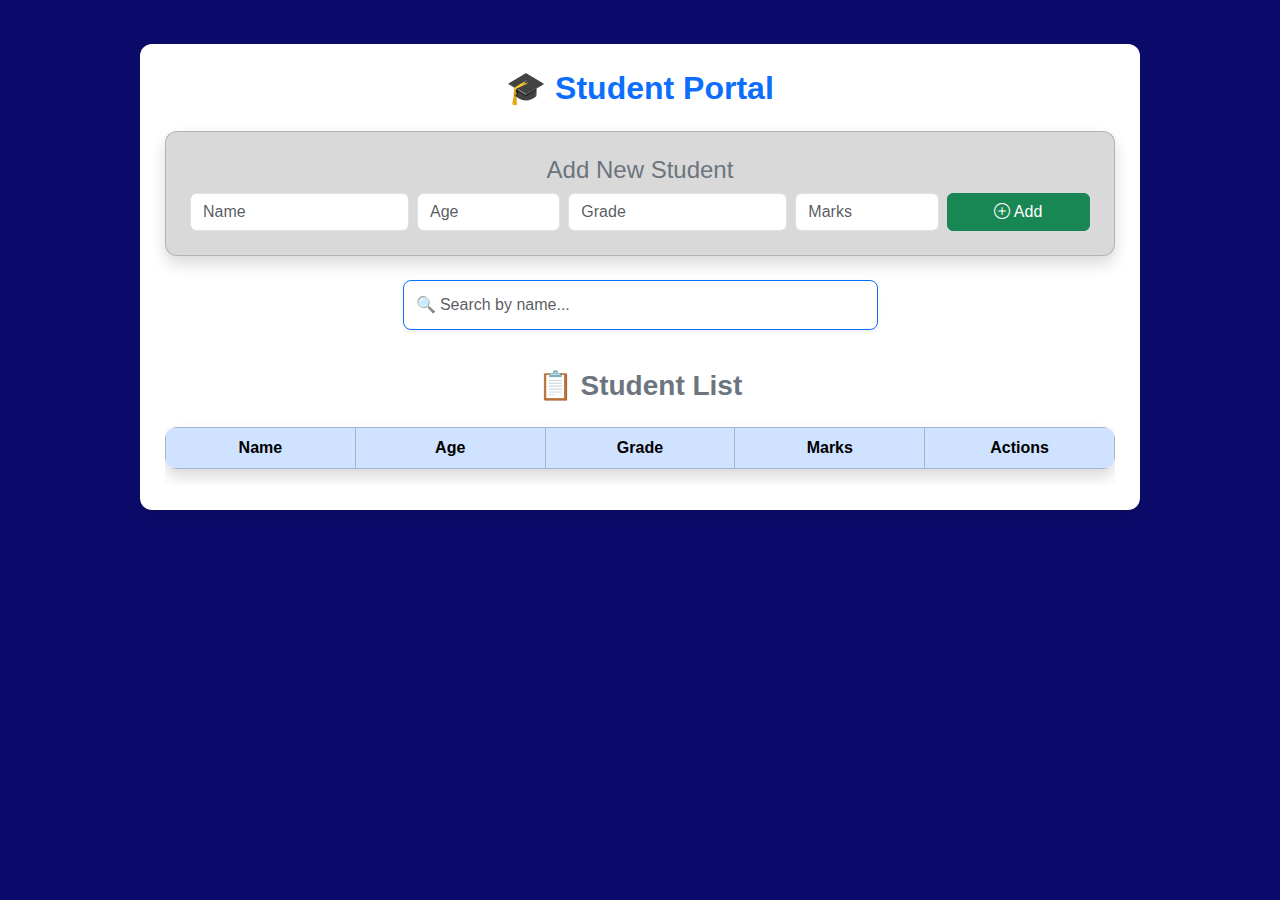
<file: index.html>
<!DOCTYPE html>
<html lang="en">
<head>
    <meta charset="UTF-8">
    <meta name="viewport" content="width=device-width, initial-scale=1.0">
    <title>Student Portal</title>
    <link rel="stylesheet" href="https://cdn.jsdelivr.net/npm/bootstrap@5.3.0/dist/css/bootstrap.min.css">
    <link rel="stylesheet" href="https://cdn.jsdelivr.net/npm/bootstrap-icons/font/bootstrap-icons.css">
    <link rel="stylesheet" href="style.css">
</head>
<body class="bg-light">

    <div class="container mt-4">
        <h2 class="text-center mb-4 text-primary fw-bold">🎓 Student Portal</h2>

        <div class="card shadow p-4">
            <h4 class="text-center text-secondary">Add New Student</h4>
            <form id="studentForm" class="row g-2">
                <div class="col-md-3">
                    <input type="text" id="name" class="form-control" placeholder="Name" required>
                </div>
                <div class="col-md-2">
                    <input type="number" id="age" class="form-control" placeholder="Age" required>
                </div>
                <div class="col-md-3">
                    <input type="text" id="grade" class="form-control" placeholder="Grade" required>
                </div>
                <div class="col-md-2">
                    <input type="number" id="marks" class="form-control" placeholder="Marks" required>
                </div>
                <div class="col-md-2 text-center">
                    <button type="submit" class="btn btn-success w-100">
                        <i class="bi bi-plus-circle"></i> Add
                    </button>
                </div>
            </form>
        </div>

        <div class="mt-4 d-flex justify-content-center">
            <input type="text" id="search" class="form-control w-50 border-primary shadow-sm"
                placeholder="🔍 Search by name..." onkeyup="searchStudent()">
        </div>

        <h3 class="text-center mt-4 text-secondary">📋 Student List</h3>

        <div class="table-container">
            <table class="table table-bordered table-striped mt-3 shadow">
                <thead class="table-primary">
                    <tr class="text-center">
                        <th>Name</th>
                        <th>Age</th>
                        <th>Grade</th>
                        <th>Marks</th>
                        <th>Actions</th>
                    </tr>
                </thead>
                <tbody id="studentList"></tbody>
            </table>
        </div>
    </div>

    <div class="modal fade" id="editModal" tabindex="-1" aria-labelledby="editModalLabel" aria-hidden="true">
        <div class="modal-dialog">
            <div class="modal-content">
                <div class="modal-header">
                    <h5 class="modal-title" id="editModalLabel">Edit Student</h5>
                    <button type="button" class="btn-close" data-bs-dismiss="modal" aria-label="Close"></button>
                </div>
                <div class="modal-body">
                    <form id="editForm">
                        <input type="hidden" id="editId">
                        <div class="mb-3">
                            <label for="editName" class="form-label">Name:</label>
                            <input type="text" class="form-control" id="editName" required>
                        </div>
                        <div class="mb-3">
                            <label for="editAge" class="form-label">Age:</label>
                            <input type="number" class="form-control" id="editAge" required>
                        </div>
                        <div class="mb-3">
                            <label for="editGrade" class="form-label">Grade:</label>
                            <input type="text" class="form-control" id="editGrade" required>
                        </div>
                        <div class="mb-3">
                            <label for="editMarks" class="form-label">Marks:</label>
                            <input type="number" class="form-control" id="editMarks" required>
                        </div>
                        <div class="text-center">
                            <button type="submit" class="btn btn-primary">Save Changes</button>
                        </div>
                    </form>
                </div>
            </div>
        </div>
    </div>

    <script src="script.js"></script>
    <script src="https://cdn.jsdelivr.net/npm/bootstrap@5.3.0/dist/js/bootstrap.bundle.min.js"></script>
</body>  
</html>
</file>
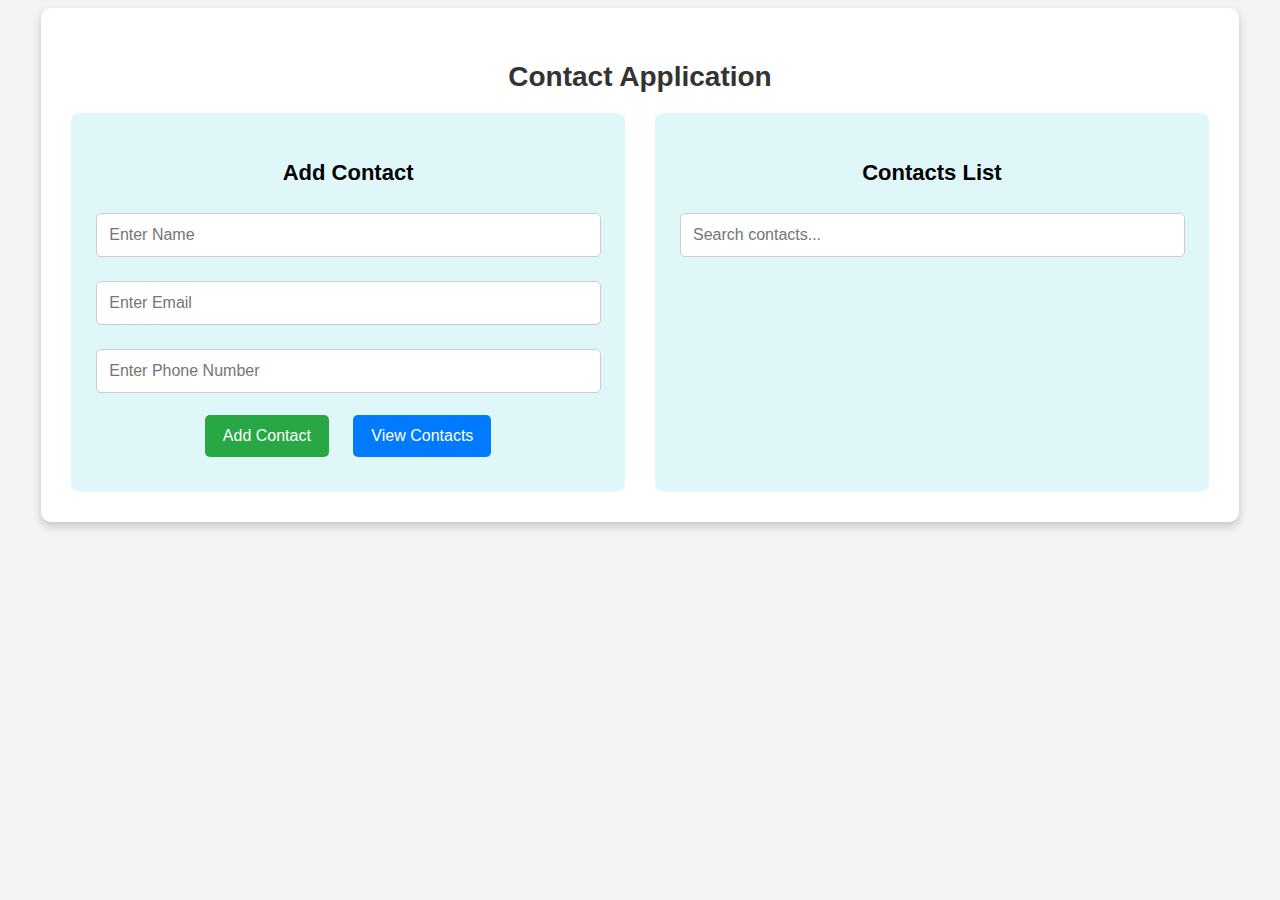
<file: contact.html>
<!DOCTYPE html>
<html lang="en">
<head>
    <meta charset="UTF-8">
    <meta name="viewport" content="width=device-width, initial-scale=1.0">
    <title>Contact Application</title>
    <link rel="stylesheet" href="contactcss.css">
</head>
<body>

    <div class="container">
        <h2>Contact Application</h2>

        <div class="main">
            <div class="contact-form">
                <h3 id="formTitle">Add Contact</h3>
                <input type="hidden" id="editIndex">
                <input type="text" id="name" placeholder="Enter Name">
                <input type="email" id="email" placeholder="Enter Email">
                <input type="text" id="phone" placeholder="Enter Phone Number">
                <button id="addContact">Add Contact</button>
                <button id="updateContact" style="display: none;">Update Contact</button>
                <button id="viewContacts">View Contacts</button>
            </div>

            <div class="contact-list-container">
                <h3>Contacts List</h3>
                <input type="text" id="search" placeholder="Search contacts...">
                <div class="contact-list" id="contactList"></div>
            </div>
        </div>
    </div>

    <script src="contactjs.js"></script>
</body>
</html>
</file>
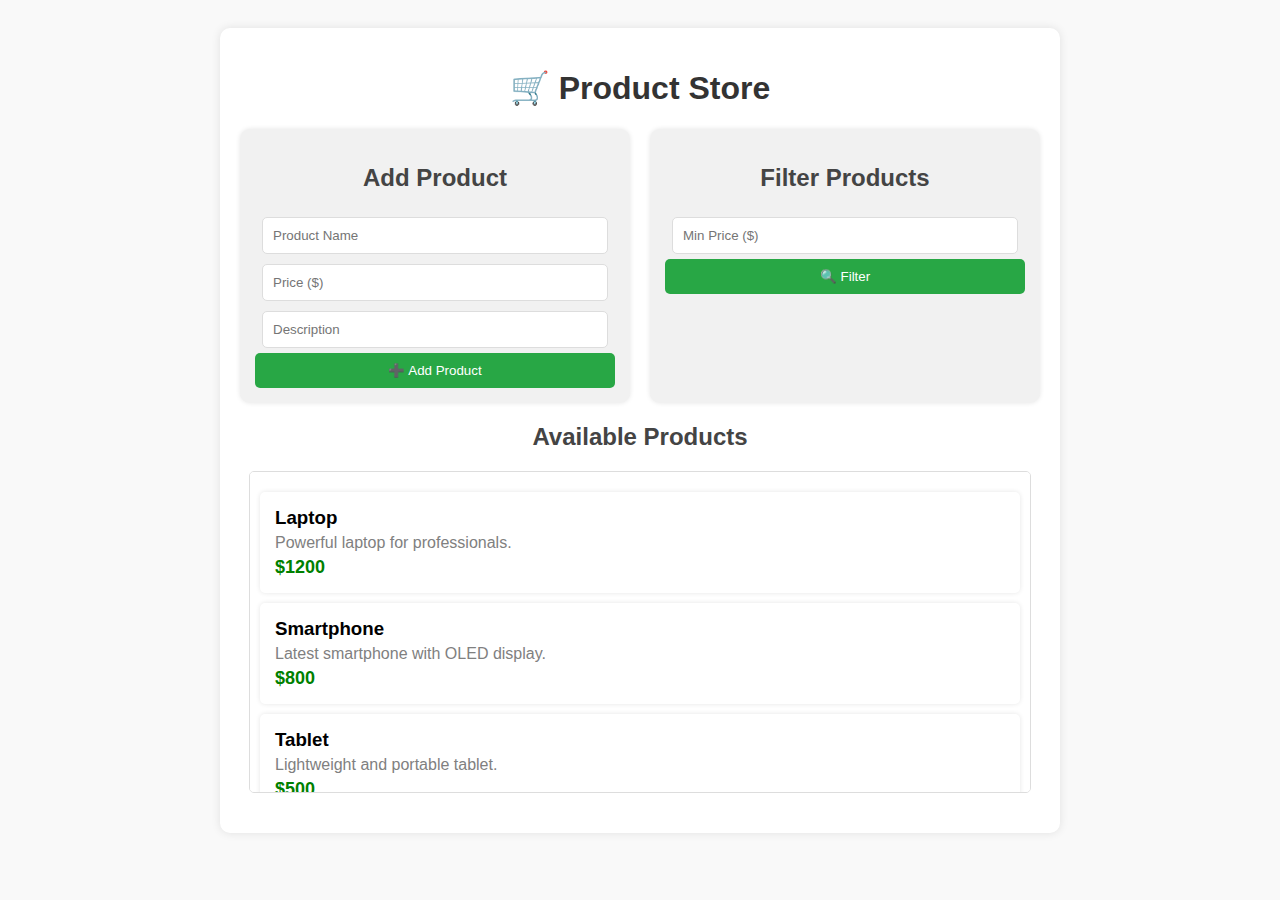
<file: product.html>
<!DOCTYPE html>
<html lang="en">
<head>
    <meta charset="UTF-8">
    <meta name="viewport" content="width=device-width, initial-scale=1.0">
    <title>Product Store</title>
    <link rel="stylesheet" href="prdctcss.css">
</head>
<body>

    <div class="container">
        <h1>🛒 Product Store</h1>

        <div class="grid-container">
            <div class="add-product">
                <h2>Add Product</h2>
                <input type="text" id="productName" placeholder="Product Name">
                <input type="number" id="productPrice" placeholder="Price ($)">
                <input type="text" id="productDescription" placeholder="Description">
                <button onclick="addProduct()">➕ Add Product</button>
            </div>

            <div class="filter">
                <h2>Filter Products</h2>
                <input type="number" id="minPrice" placeholder="Min Price ($)">
                <button onclick="filterProducts()">🔍 Filter</button>
            </div>
        </div>

        <h2>Available Products</h2>
        <div id="product-list"></div>
    </div>

    <script src="prdctjava.js"></script>
</body>
</html>
</file>
<file: style.css>
body {
    font-family: 'Poppins', sans-serif;
    background: linear-gradient(135deg, #0b0b6b, #0b0b6b);
    padding: 20px;
    color: #fff;
}

h2, h3 {
    color: #fff;
    font-weight: bold;
}

.container {
    max-width: 1000px;
    background: #ffffff;
    padding: 25px;
    border-radius: 12px;
    box-shadow: 0px 5px 15px rgba(0, 0, 0, 0.1);
    margin-top: 20px;
}

.card {
    background: #d9d9d9;
    border-radius: 12px;
    padding: 20px;
    box-shadow: 2px 4px 15px rgba(0, 0, 0, 0.08);
}

input, button {
    padding: 12px;
    border-radius: 8px;
    border: 1px solid #ddd;
}

button {
    background-color: #00B8D4;
    color: white;
    transition: 0.3s;
    font-weight: bold;
    border: none;
}

button:hover {
    background-color: #0099CC;
}

table {
    width: 100%;
    border-collapse: collapse;
    border-radius: 12px;
    overflow: hidden;
}

th {
    background-color: #0099CC;
    color: white;
    font-weight: bold;
    position: sticky;
    top: 0;
    z-index: 1;
    text-align: center;
}

tr:nth-child(even) {
    background-color: #EAF4FC;
}

tr:nth-child(odd) {
    background-color: #F9FAFC;
}

.table-container {
    max-height: 300px;
    overflow-y: auto;
    display: block;
    background: #ffffff;
}

#search {
    width: 100%;
    padding: 12px;
    border-radius: 8px;
    border: 1px solid #A0D2EB;
    margin-bottom: 15px;
    box-shadow: 2px 2px 10px rgba(0, 0, 0, 0.05);
}

.card, table, input, button {
    border-radius: 12px;
}

#editModal .modal-title {
    color: #ffffff;
}

#editModal .modal-body label {
    color: #ffffff;
}

.modal-content {
    background-color: #1f1f8d;
    border-radius: 12px;
    padding: 20px;
}

.table-container {
    overflow: hidden;
}

table tbody {
    display: block;
    max-height: 300px;
    overflow-y: auto;
}

table thead, table tbody tr {
    display: table;
    width: 100%;
    table-layout: fixed;
}

table th, table td {
    width: 150px;
    padding: 10px;
}
</file>
<file: contactcss.css>
body {
    font-family: Arial, sans-serif;
    background-color: #f4f4f4;
    text-align: center;
}

.container {
    width: 90%;
    max-width: 1500px;
    margin: auto;
    background: #fff;
    padding: 30px;
    box-shadow: 0px 4px 10px rgba(0, 0, 0, 0.2);
    border-radius: 10px;
}

.main {
    display: flex;
    justify-content: space-between;
    gap: 30px;
    margin-top: 20px;
}

.contact-form, .contact-list-container {
    flex: 1;
    padding: 25px;
    background: #e0f7fa;
    border-radius: 8px;
}

h2 {
    font-size: 28px;
    color: #333;
    margin-bottom: 20px;
}

h3 {
    font-size: 22px;
    margin-bottom: 15px;
}

input {
    width: 95%;
    padding: 12px;
    margin: 12px 0;
    border: 1px solid #ccc;
    border-radius: 5px;
    font-size: 16px;
}

button {
    padding: 12px 18px;
    border: none;
    cursor: pointer;
    margin: 10px;
    border-radius: 5px;
    font-size: 16px;
}

#addContact {
    background: #28a745;
    color: white;
}

#updateContact {
    background: #ff9800;
    color: white;
}

#viewContacts {
    background: #007bff;
    color: white;
}

button:hover {
    opacity: 0.85;
}

.contact-list-container {
    max-height: 400px;
    overflow-y: auto;
}

.contact {
    background: #fff;
    margin: 10px;
    padding: 12px;
    border-left: 5px solid #007bff;
    box-shadow: 0px 2px 5px rgba(0, 0, 0, 0.1);
}

.edit, .delete {
    background: #007bff;
    color: white;
    padding: 8px 12px;
    margin: 5px;
    border-radius: 5px;
    cursor: pointer;
    font-size: 14px;
}

.delete {
    background: #dc3545;
}
</file>
<file: prdctcss.css>
body {
    font-family: Arial, sans-serif;
    background: #f9f9f9;
    text-align: center;
    padding: 20px;
}

.container {
    background: rgb(255, 255, 255);
    padding: 20px;
    max-width: 800px;
    margin: auto;
    border-radius: 10px;
    box-shadow: 0 0 10px rgba(0, 0, 0, 0.1);
}

h1 {
    color: #333;
}

.grid-container {
    display: flex;
    justify-content: space-between;
    gap: 20px;
    margin-bottom: 20px;
}

.add-product, .filter {
    flex: 1;
    background: #f1f1f1;
    padding: 15px;
    border-radius: 10px;
    box-shadow: 0 0 5px rgba(0, 0, 0, 0.1);
}

h2 {
    color: #444;
}

input {
    padding: 10px;
    width: 90%;
    margin: 5px 0;
    border: 1px solid #ddd;
    border-radius: 5px;
}

button {
    padding: 10px;
    width: 100%;
    background: #28a745;
    color: white;
    border: none;
    cursor: pointer;
    border-radius: 5px;
}

button:hover {
    background: #218838;
}

.product-list {
    margin-top: 20px;
}
.product-item {
    background: #fff;
    padding: 15px;
    margin: 10px 0;
    border-radius: 5px;
    box-shadow: 0 0 5px rgba(0, 0, 0, 0.1);
    text-align: left;
}
.product-item h3 {
    margin: 0;
}
.product-item p {
    margin: 5px 0;
    color: gray;
}
.product-item strong {
    color: #28a745;
    font-size: 18px;
}
.product:last-child {
    border-bottom: none; 
}
#product-list {
    margin: 20px auto;
    width: 95%;
    text-align: left;
    max-height: 300px;
    overflow-y: auto;  
    border: 1px solid #ddd; 
    padding: 10px;
    background: white;
    border-radius: 5px;
}

#product-list::-webkit-scrollbar {
    width: 8px;
}

#product-list::-webkit-scrollbar-thumb {
    background-color: #888;
    border-radius: 5px;
}

#product-list::-webkit-scrollbar-track {
    background: #f1f1f1;
}

.product h3 {
    margin: 5px 0;
    color: #333;
}

.product p {
    margin: 5px 0;
    color: #666;
}

strong {
    color: #28a745;
}
</file>
